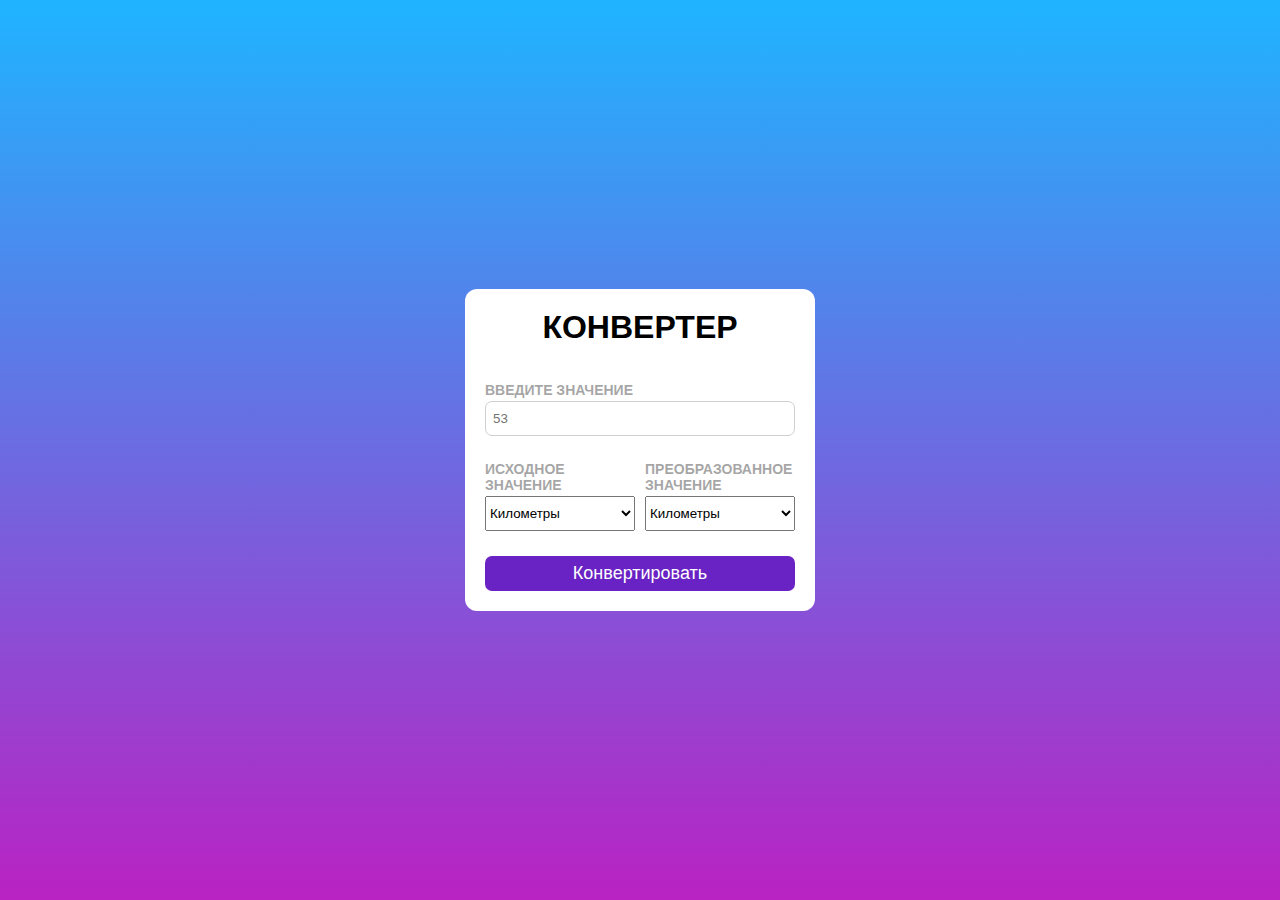
<file: 13/index.html>
<!DOCTYPE html>
<html lang="en">
<head>
    <meta charset="UTF-8">
    <meta name="viewport" content="width=device-width, initial-scale=1.0">
    <title>Document</title>
    <link rel="stylesheet" href="main.css">
    <script defer src="main.js"></script>
</head>
<body>
    <div class="container">
        <div class="converter">
            <h1 class="title">Конвертер</h1>
            <div class="converter-field first-field">
                <label for="">Введите значение</label>
                <input type="text" class="converter-input" placeholder="53">
            </div>
            <div class="converter-variable">
                <div class="converter-field">
                    <label for="from">Исходное значение</label>
                    <select id="from">
                        <option value="km">Километры</option>
                        <option value="m">Метры</option>
                        <option value="cm">Сантиметры</option>
                    </select>
                </div>
                <div class="converter-field">
                    <label for="to">Преобразованное значение</label>
                    <select id="to">
                        <option value="km">Километры</option>
                        <option value="m">Метры</option>
                        <option value="cm">Сантиметры</option>
                    </select>
                </div>
            </div>
            <button onclick="convert()" id="convert">Конвертировать</button>
            <div id="result" style="display: none;"></div>
        </div>
    </div>
</body>
</html>
</file>
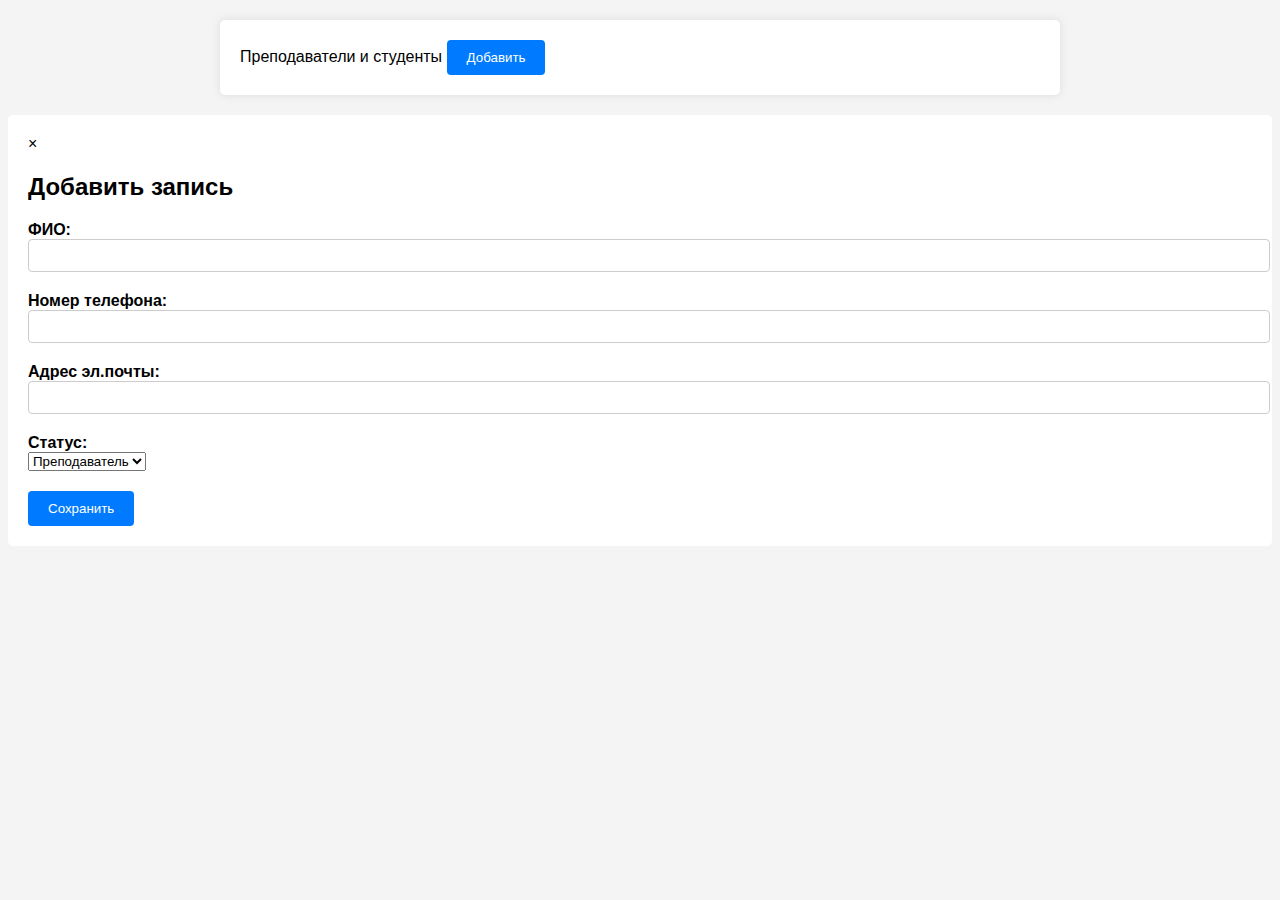
<file: 14/index.html>
<!DOCTYPE html>
<html Lang="en">
<head>
    <meta charset="UTF-8">
    <meta name="viewport" content="width=device-width, initial-scale=1.0">
    <title>Document</title>
    <Link rel="stylesheet" href="style.css">
    <script defer src="main.js"></script>
</head>
<body>

<div class="container">
    <hi>Преподаватели и студенты</hi>
    <button id="addBtn" class="btn btn-primary">Добавить</button>
    <div id="data"></div>
</div>

<div id="myModal" class="modaLl">
    <div class="modal-content">
        <span class="close">&times;</span>
        <h2>Добавить запись</h2>
        <div class="form-group">
            <label for="name">ФИО:</label>
            <input type="text" id="name">
        </div>
        <div class="form-group">
            <label for="phone">Номер телефона:</label>
            <input type="text" id="phone">
        </div>
        <div class="form-group">
            <label for="email">Адрес эл.почты:</label>
            <input type="email" id="email">
        </div>
        <div class="form-group">
            <label for="status">Статус:</label>
            <select id="status">
                <option value="Преподаватель">Преподаватель</option>
                <option value="Студент">Студент</option>
            </select>
        </div>
        <button id="saveBtn" class="btn btn-primary">Сохранить</button>
    </div>
</div>
</body>
</html>
</file>
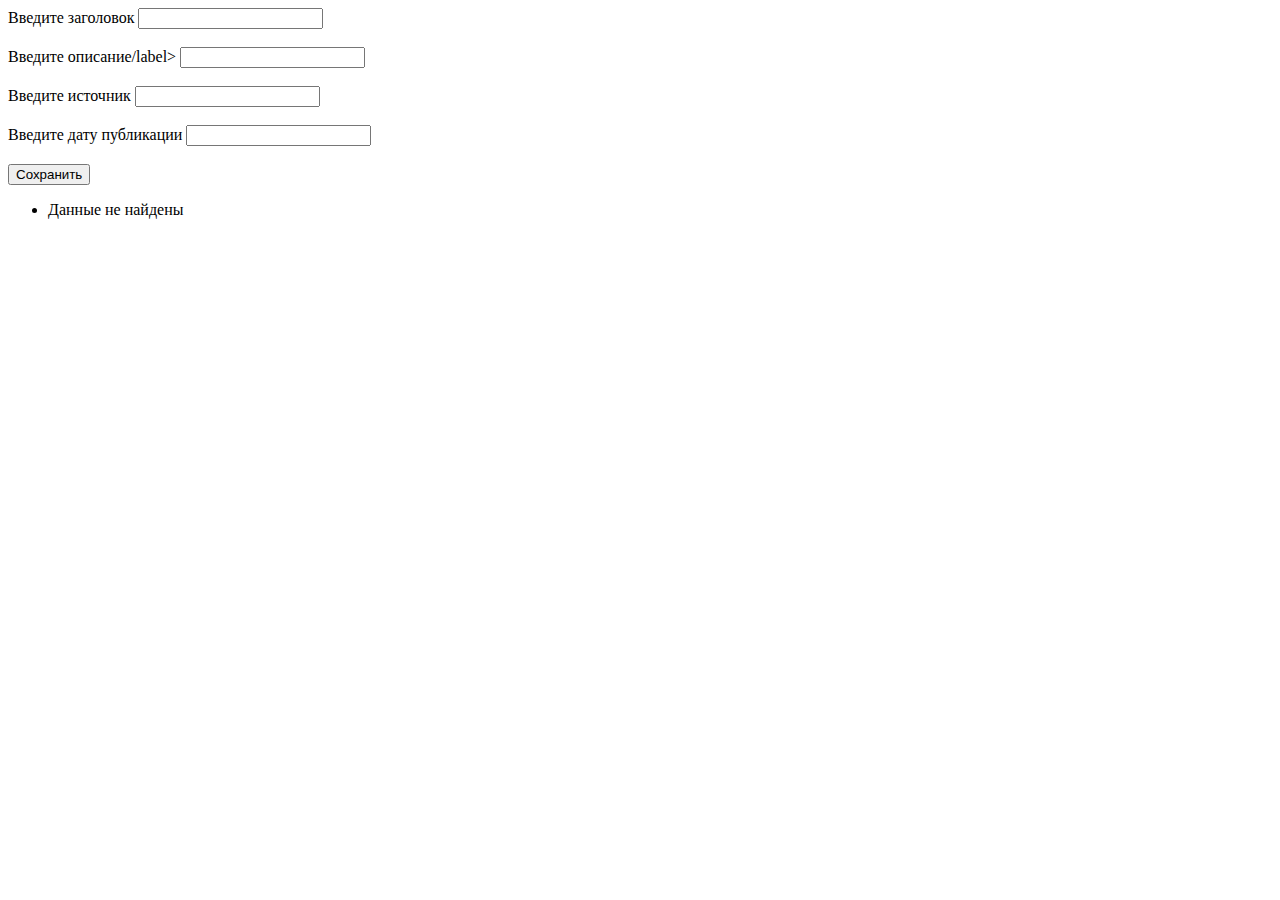
<file: 78/index.html>
<!DOCTYPE html>
<html lang="en">
<head>
    <meta charset="UTF-8">
    <meta name="viewport" content="width=device-width, initial-scale=1.0">
    <title>Вариант 14</title>
    <script defer src="main.js"></script>
</head>
<body>
    <div class="container">
        <label for="title">Введите заголовок</label>
        <input type="text" class="input" id="title">
        <br><br>
        <label for="content">Введите описание/label>
        <input type="text" class="input" id="content">
        <br><br>
        <label for="source">Введите источник</label>
        <input type="text" class="input" id="source">
        <br><br>
        <label for="publishDate">Введите дату публикации</label>
        <input type="text" class="input" id="publishDate">
        <br><br>
        <button onclick="saveData()" class="button" id="saveBtn">Сохранить</button>

        <ul id="resultData"></ul>
    
    </div>
</body>
</html>
</file>
<file: 13/main.css>
* {
    margin: 0;  
    padding: 0;
    box-sizing: border-box;
}

body {
    width: 100%;
    height: 100vh; /* исправлено */
    display: flex;
    align-items: center; 
    justify-content: center;
    font-family: sans-serif;
    background: rgb(105,34,195);
    background: linear-gradient(0deg, rgba(185,34,195,1) 0%, rgba(31,180,255,1) 100%);
}

.container {
    width: 100%; /* исправлено */
    max-width: 350px; 
    padding: 20px;
    border-radius: 12px;
    background-color: #fff;
}

.title { /* исправлено */
    text-align: center;
    text-transform: uppercase;
    font-weight: 600;
    margin-bottom: 35px;
}
    
.first-field {
    width: 100%;
    margin-bottom: 25px;
}

.converter-field label {
    font-size: 14px;
    text-transform: uppercase;
    margin-bottom: 3px;
    display: inline-block; 
    opacity: 0.35; /* исправлено */
    font-weight: 600;
}

.converter-input { /* исправлено */
    width: 100%; 
    height: 35px;
    border: 1px solid #cfcfcf;
    border-radius: 7px;
    padding: 0 7px; /* исправлено */
}

.converter-variable {
    width: 100%; 
    display: flex;
    gap: 10px;
    margin-bottom: 25px;
}  
    
.converter-variable .converter-field { /* исправлено */
    width: 50%;
}

.converter-field select {
    width: 100%;
    height: 35px;
}
    
#convert {
    width: 100%;
    height: 35px; 
    border: none;
    background-color: rgb(105,34,195);
    font-size: 18px; 
    color: #fff;
    border-radius: 7px;
    padding: 7px; /* исправлено */
}
    
#result {
    width: 100%;
    padding: 12px; 
    margin-top: 20px;
    border: 2px solid rgb(105,34,195); /* исправлено */
    border-radius: 7px;
    background-color: rgba(165,34,195,.25);
    color: rgb(105,34,195);
}
</file>
<file: 14/style.css>
{
    margin: 0;
    padding: 0;
}

body {
    font-family: Arial, sans-serif;
    background-color: #f4f4f4;
}

.container {
    max-width: 800px;
    margin: 20px auto;
    padding: 20px;
    background-color: #fff;
    border-radius: 5px;
    box-shadow: 0 0 10px rgba(0, 0, 0, 0.1);
}

.modal {
    display: none;
    position: fixed;
    top: 0;
    left: 0;
    width: 100%;
    height: 100%;
    background-color: rgba(0, 0, 0, 0.5);
    justify-content: center;
    align-items: center;
}

.modal-content {
    background-color: #fff;
    padding: 20px;
    border-radius: 5px;
}

.form-group {
    margin-bottom: 20px;
}

.form-group label {
    display: block;
    font-weight: bold;
}

.form-group input {
    width: 100%;
    padding: 8px;
    border: 1px solid #ccc;
    border-radius: 4px;
}

.btn {
    padding: 10px 20px;
    border: none;
    background-color: #007bff;
    color: #fff;
    cursor: pointer;
    border-radius: 4px;
}

.btn-primary {
    background-color: #007bff;
}

.btn-danger {
    background-color: #dc3545;
}

.btn-secondary {
    background-color: #6c757d;
}
</file>
